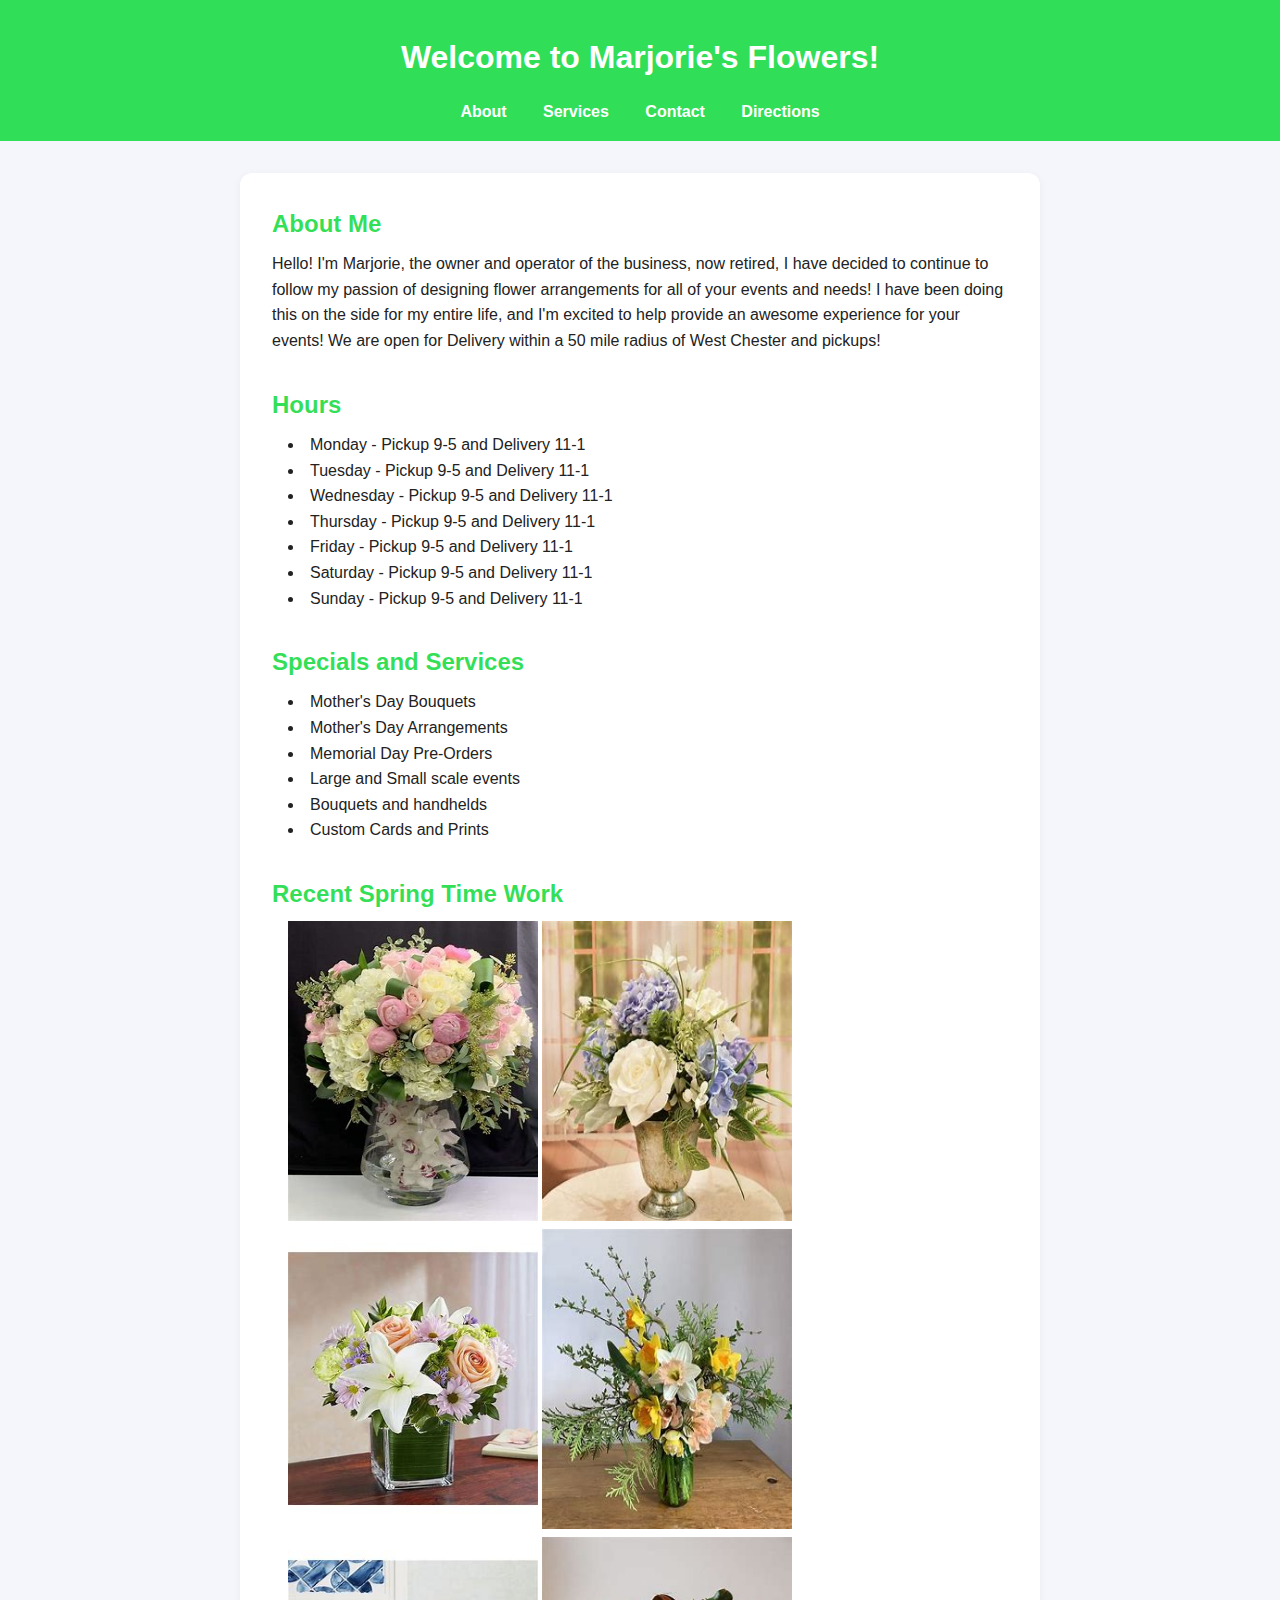
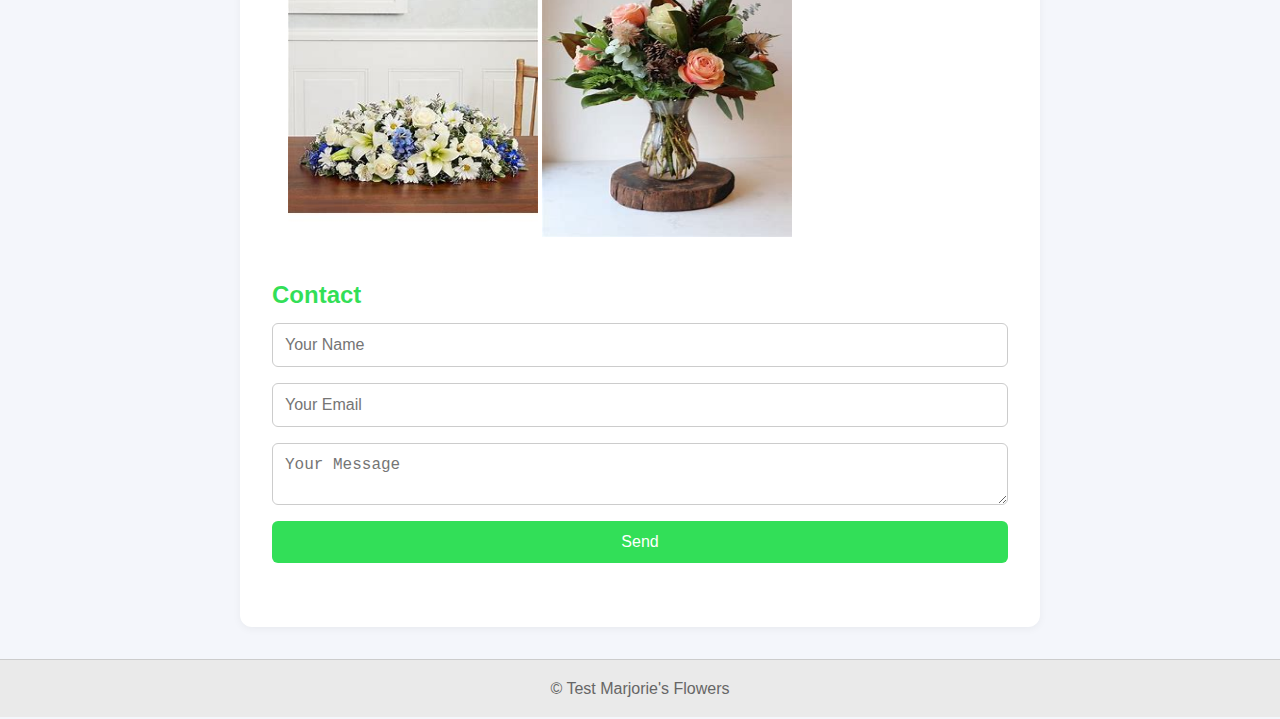
<file: Index.html>
<!DOCTYPE html>
<html lang="en">
<head>
  <meta charset="UTF-8">
  <meta name="viewport" content="width=device-width, initial-scale=1.0">
  <title>Marjorie's Flowers</title>
  <link rel="stylesheet" href="stylessamp.css">
  <link rel="apple-touch-icon" sizes="180x180" href="/apple-touch-icon.png">
  <link rel="icon" type="image/png" sizes="32x32" href="/favicon-32x32.png">
  <link rel="icon" type="image/png" sizes="16x16" href="/favicon-16x16.png">
  <link rel="manifest" href="/site.webmanifest">
</head>
<body>
  <header>
    <h1>Welcome to Marjorie's Flowers!</h1>
    <nav>
      <a href="#about">About</a>
      <a href="#services">Services</a>
      <a href="#contact">Contact</a>
      <a href="Directions.html">Directions</a>
    </nav>
  </header>
  <main>
    <section id="about">
      <h2>About Me</h2>
      <p>Hello! I'm Marjorie, the owner and operator of the business, now retired, I have decided to continue to follow my passion of designing flower arrangements for all of your events and needs! I have been doing this on the side for my entire life, and I'm excited to help provide an awesome experience for your events! We are open for Delivery within a 50 mile radius of West Chester and pickups! 
    </section>
    <section id="hours">
        <h2>Hours</h2>
        <ul>
          <li>Monday - Pickup 9-5 and Delivery 11-1</li>
         <li>Tuesday - Pickup 9-5 and Delivery 11-1</li>
         <li>Wednesday - Pickup 9-5 and Delivery 11-1</li>
         <li>Thursday - Pickup 9-5 and Delivery 11-1</li>
         <li>Friday - Pickup 9-5 and Delivery 11-1</li>
         <li>Saturday - Pickup 9-5 and Delivery 11-1</li>
         <li>Sunday - Pickup 9-5 and Delivery 11-1</li>
        </ul>
      </section>
    <section id="services">
      <h2>Specials and Services</h2>
      <ul>
        <li>Mother's Day Bouquets</li>
        <li>Mother's Day Arrangements</li>
        <li>Memorial Day Pre-Orders</li>
        <li>Large and Small scale events</li>
        <li>Bouquets and handhelds</li>
        <li>Custom Cards and Prints</li>

      </ul>
    </section>
    <section id="portfolio">
        <h2>Recent Spring Time Work</h2>
        <ul>
            <img src="flowers1arrangement.jpg" width="250" height="300">
            <img src="flowers2arrangement.jpg" width="250" height="300">
            <img src="flowers3arrangement.jpg" width="250" height="300">
            <img src="flowers4arrangement.jpg" width="250" height="300">
            <img src="flowers5arrangement.jpg" width="250" height="300">
            <img src="flowers6arrangement.jpg" width="250" height="300">
        </ul>
      </section>

    <section id="contact">
      <h2>Contact</h2>
      <form>
        <input type="text" placeholder="Your Name" required>
        <input type="email" placeholder="Your Email" required>
        <textarea placeholder="Your Message" required></textarea>
        <button type="submit">Send</button>
      </form>
    </section>
  </main>
  <footer>
    <p>&copy; Test Marjorie's Flowers </p>
  </footer>
</body>
</html>
</file>
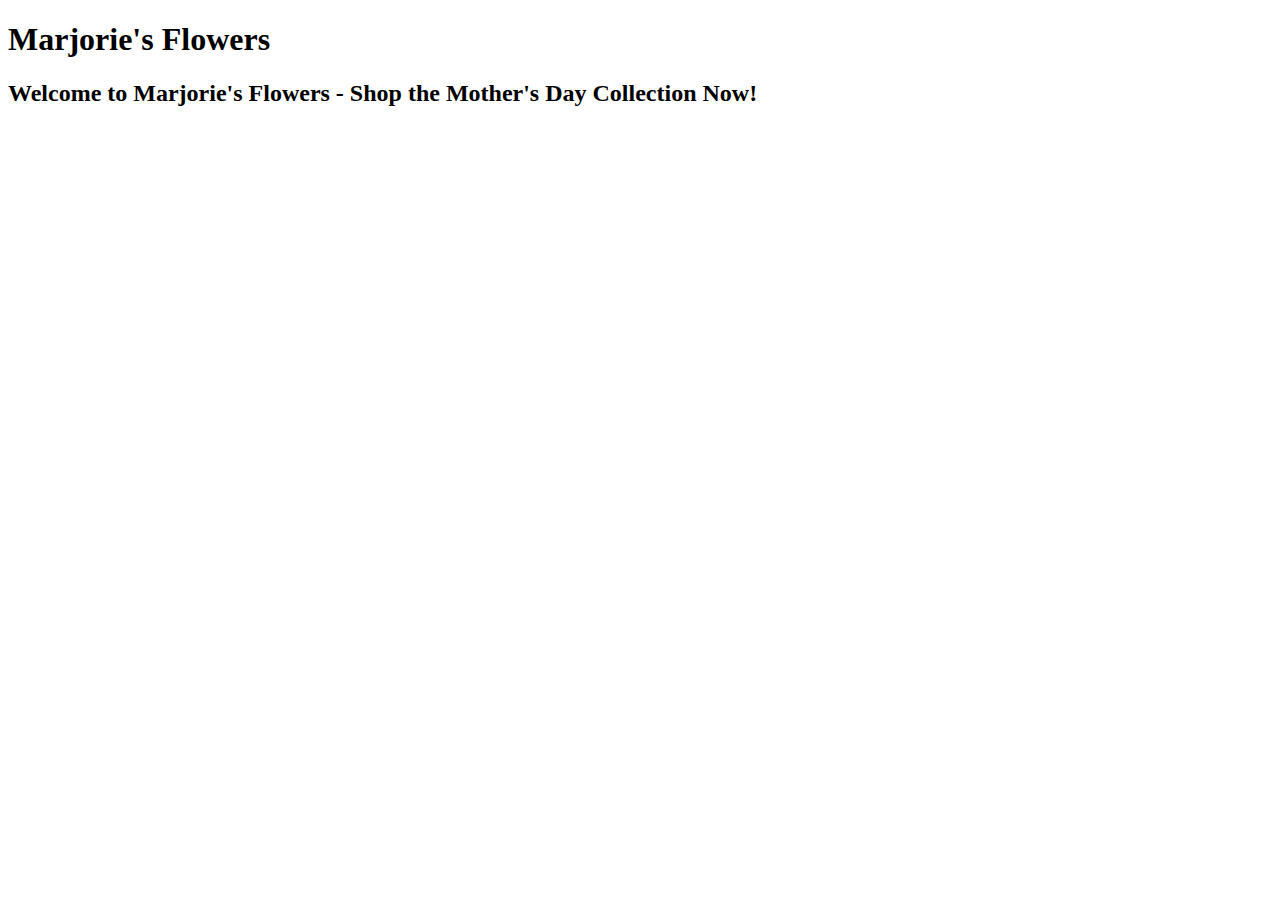
<file: old/Index.html>
<!DOCTYPE html>
<html lang="en">
<head>
    <meta charset="UTF-8">
    <meta name="viewport" content="width=device-width, initial-scale=1.0">
    <textalign: center> </textalign:>
    <title>Marjorie's Flowers</title>

</head>
<body>
    <h1> Marjorie's Flowers</h1>
    <h2> Welcome to Marjorie's Flowers - Shop the Mother's Day Collection Now!</h2>
</file>
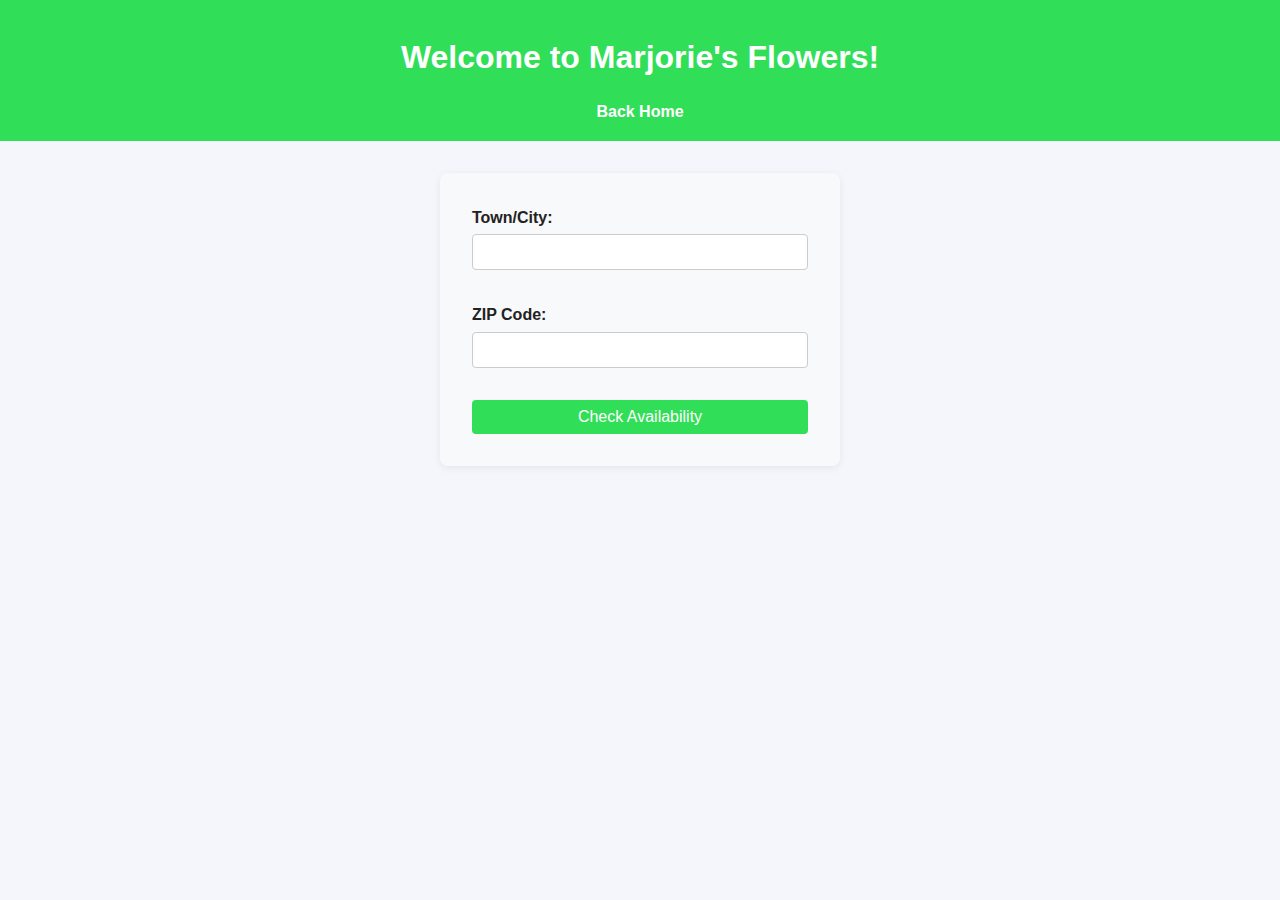
<file: Directions.html>
<!DOCTYPE html>
<html lang="en">
<head>
  <meta charset="UTF-8">
  <meta name="viewport" content="width=device-width, initial-scale=1.0">
  <title>Marjorie's Flowers</title>
  <link rel="stylesheet" href="stylessamp.css">
  <link rel="icon" type="image/png" href="/Favicon/favicon-16x16">
</head>
<body>
  <header>
    <h1>Welcome to Marjorie's Flowers!</h1>
    <nav>
      <a href="IndexSamp.html">Back Home</a>
    </nav>
  </header>
  <style>
    .location-checker {
      max-width: 400px;
      margin: 2rem auto;
      padding: 2rem;
      background: #f8f9fa;
      border-radius: 8px;
      box-shadow: 0 2px 8px rgba(0,0,0,0.07);
    }
    .form-group {
      margin-bottom: 1rem;
    }
    label {
      font-weight: bold;
    }
    input {
      width: 100%;
      padding: 0.5rem;
      margin-top: 0.25rem;
      border-radius: 4px;
      border: 1px solid #ccc;
    }
    button {
      padding: 0.5rem 1rem;
      background: #03d831cf;
      color: #fff;
      border: none;
      border-radius: 4px;
      cursor: pointer;
      font-size: 1rem;
    }
    #result {
      margin-top: 1rem;
      padding: 1rem;
      border-radius: 4px;
      display: none;
      font-weight: bold;
      text-align: center;
    }
    .within-range {
      background: #d4edda;
      color: #155724;
      border: 1px solid #c3e6cb;
    }
    .out-of-range {
      background: #f8d7da;
      color: #721c24;
      border: 1px solid #f5c6cb;
    }
  </style>
</head>
<body>
  <div class="location-checker">
    <form id="locationForm">
      <div class="form-group">
        <label for="city">Town/City:</label>
        <input type="text" id="city" required>
      </div>
      <div class="form-group">
        <label for="zip">ZIP Code:</label>
        <input type="text" id="zip" required>
      </div>
      <button type="submit">Check Availability</button>
    </form>
    <div id="result"></div>
  </div>
  <script>
    
    const validZips = [
      "19380", "19382", "19383", "19335", "19341", "19342", "19355", "19301",
      "19063", "19073", "19087", "19333", "19064", "19008", "19014", "19061",
      "19460", "19425", "19468", "19426", "19403", "19406", "19401", "19010"
     
    ];

    document.getElementById('locationForm').addEventListener('submit', function(e) {
      e.preventDefault();
      const zip = document.getElementById('zip').value.trim();
      const result = document.getElementById('result');
      result.style.display = 'block';

      if (validZips.includes(zip)) {
        result.className = 'within-range';
        result.innerHTML = 'Within Range! :)';
      } else {
        result.className = 'out-of-range';
        result.innerHTML = 'Sorry, Out of Range. Delivery Unavailable.';
      }
    });
  </script>
</body>
</html>
</file>
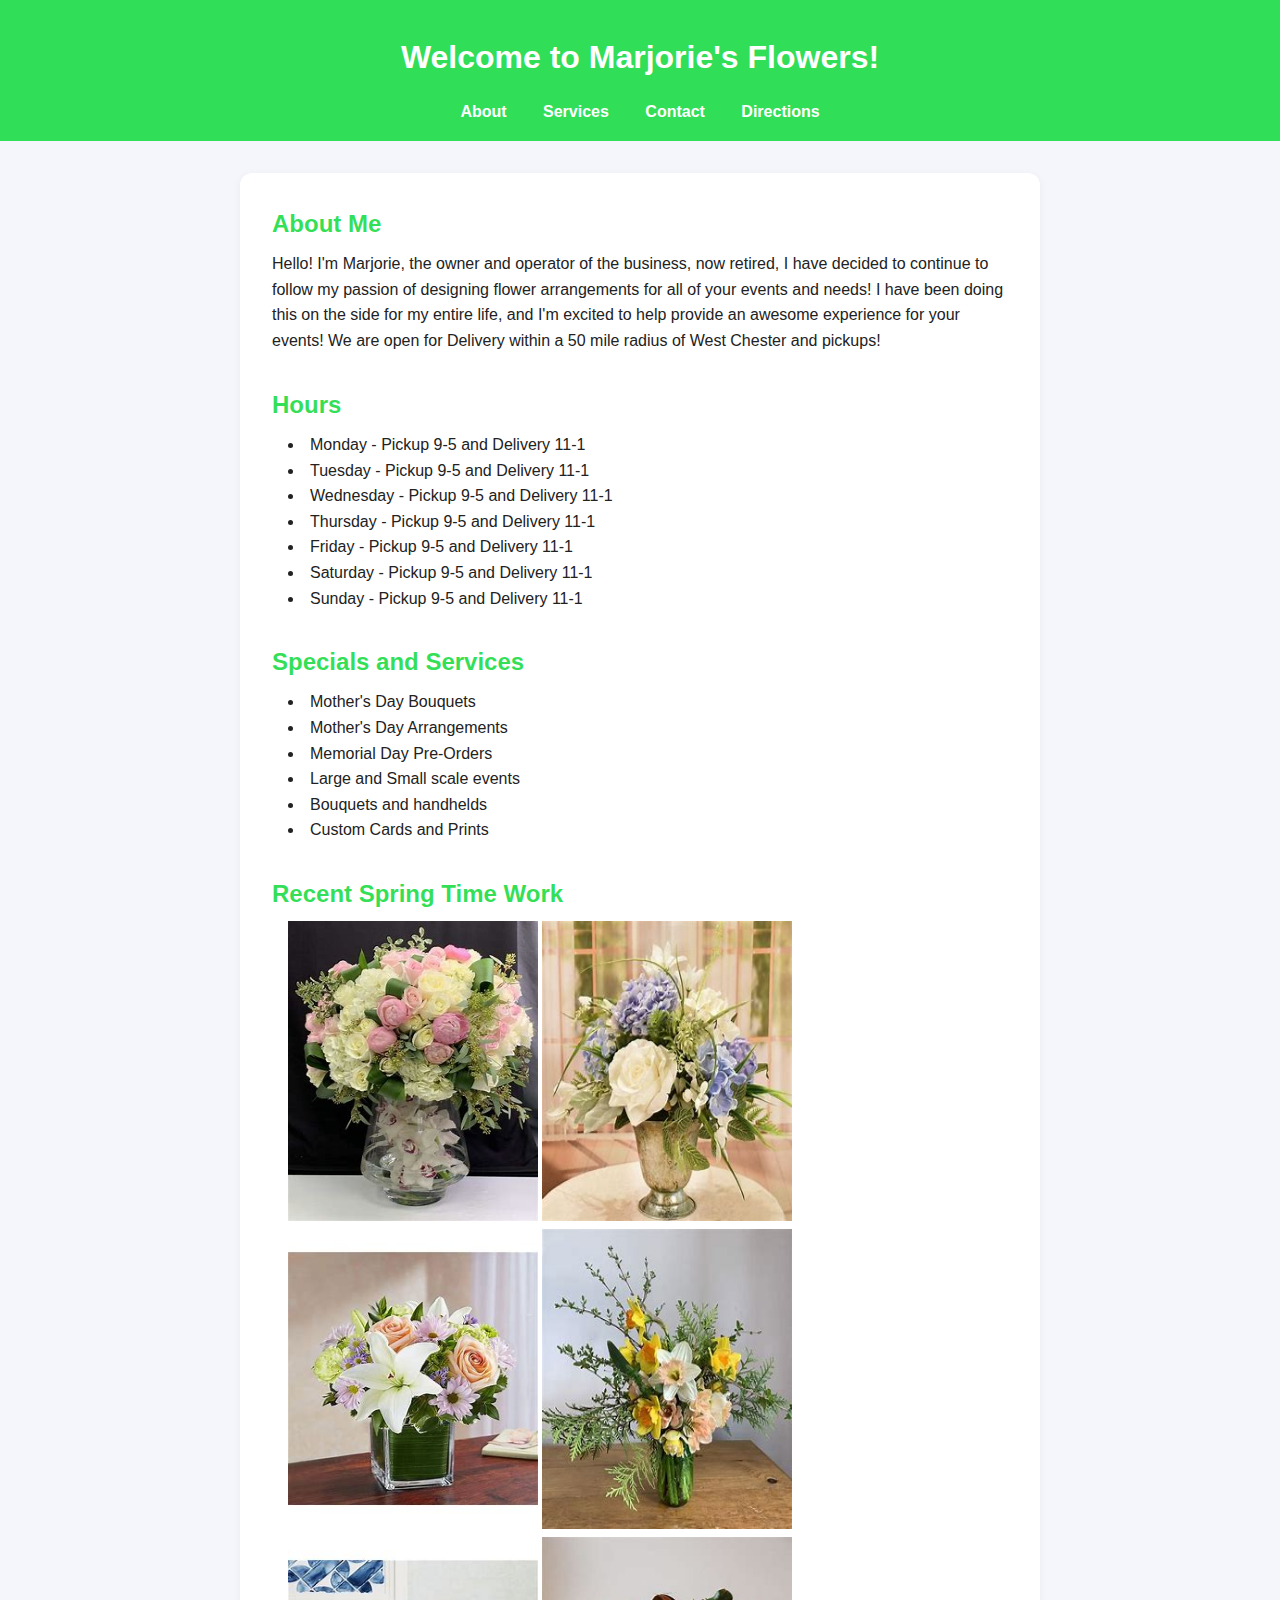
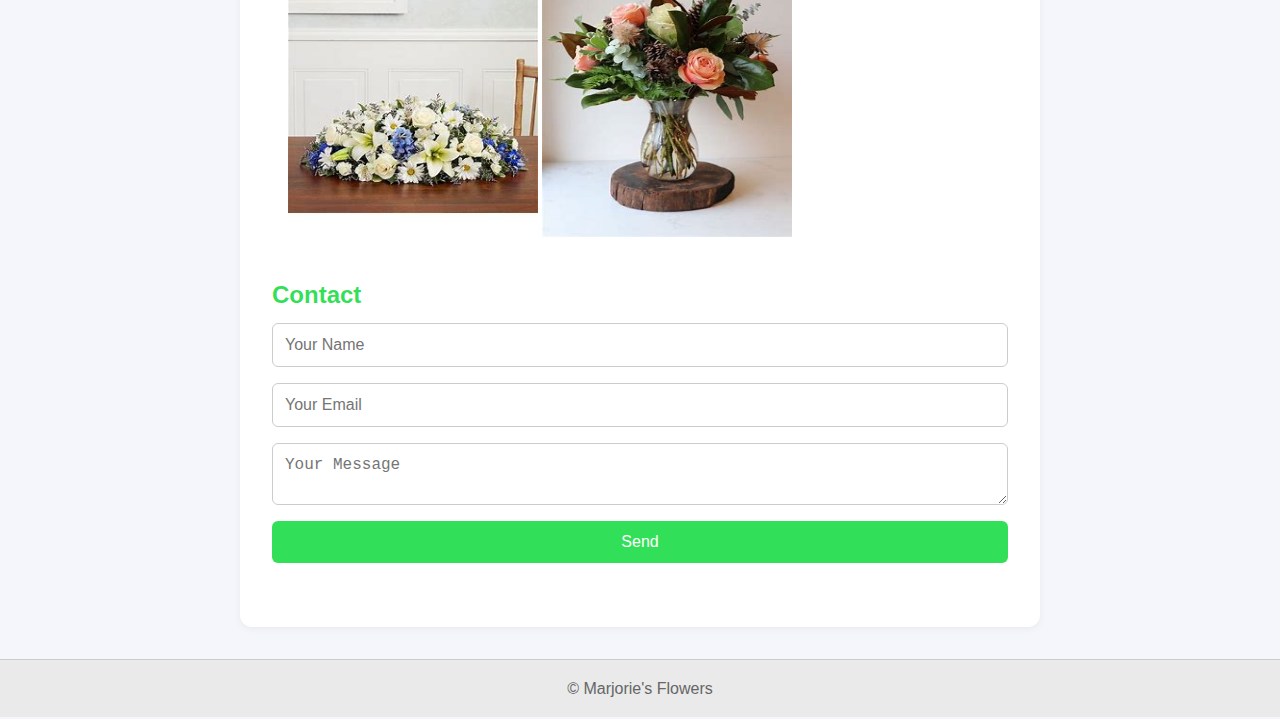
<file: IndexSamp.html>
<!DOCTYPE html>
<html lang="en">
<head>
  <meta charset="UTF-8">
  <meta name="viewport" content="width=device-width, initial-scale=1.0">
  <title>Marjorie's Flowers</title>
  <link rel="stylesheet" href="stylessamp.css">
  <link rel="apple-touch-icon" sizes="180x180" href="/apple-touch-icon.png">
  <link rel="icon" type="image/png" sizes="32x32" href="/favicon-32x32.png">
  <link rel="icon" type="image/png" sizes="16x16" href="/favicon-16x16.png">
  <link rel="manifest" href="/site.webmanifest">
</head>
<body>
  <header>
    <h1>Welcome to Marjorie's Flowers!</h1>
    <nav>
      <a href="#about">About</a>
      <a href="#services">Services</a>
      <a href="#contact">Contact</a>
      <a href="Directions.html">Directions</a>
    </nav>
  </header>
  <main>
    <section id="about">
      <h2>About Me</h2>
      <p>Hello! I'm Marjorie, the owner and operator of the business, now retired, I have decided to continue to follow my passion of designing flower arrangements for all of your events and needs! I have been doing this on the side for my entire life, and I'm excited to help provide an awesome experience for your events! We are open for Delivery within a 50 mile radius of West Chester and pickups! 
    </section>
    <section id="hours">
        <h2>Hours</h2>
        <ul>
          <li>Monday - Pickup 9-5 and Delivery 11-1</li>
         <li>Tuesday - Pickup 9-5 and Delivery 11-1</li>
         <li>Wednesday - Pickup 9-5 and Delivery 11-1</li>
         <li>Thursday - Pickup 9-5 and Delivery 11-1</li>
         <li>Friday - Pickup 9-5 and Delivery 11-1</li>
         <li>Saturday - Pickup 9-5 and Delivery 11-1</li>
         <li>Sunday - Pickup 9-5 and Delivery 11-1</li>
        </ul>
      </section>
    <section id="services">
      <h2>Specials and Services</h2>
      <ul>
        <li>Mother's Day Bouquets</li>
        <li>Mother's Day Arrangements</li>
        <li>Memorial Day Pre-Orders</li>
        <li>Large and Small scale events</li>
        <li>Bouquets and handhelds</li>
        <li>Custom Cards and Prints</li>

      </ul>
    </section>
    <section id="portfolio">
        <h2>Recent Spring Time Work</h2>
        <ul>
            <img src="flowers1arrangement.jpg" alt ="Description of photo" width="250" height="300">
            <img src="flowers2arrangement.jpg" alt ="Description of photo" width="250" height="300">
            <img src="flowers3arrangement.jpg" alt ="Description of photo" width="250" height="300">
            <img src="flowers4arrangement.jpg" alt ="Description of photo" width="250" height="300">
            <img src="flowers5arrangement.jpg" alt ="Description of photo" width="250" height="300">
            <img src="flowers6arrangement.jpg" alt ="Description of photo" width="250" height="300">
        </ul>
      </section>

    <section id="contact">
      <h2>Contact</h2>
      <form>
        <input type="text" placeholder="Your Name" required>
        <input type="email" placeholder="Your Email" required>
        <textarea placeholder="Your Message" required></textarea>
        <button type="submit">Send</button>
      </form>
    </section>
  </main>
  <footer>
    <p>&copy; Marjorie's Flowers </p>
  </footer>
</body>
</html>
</file>
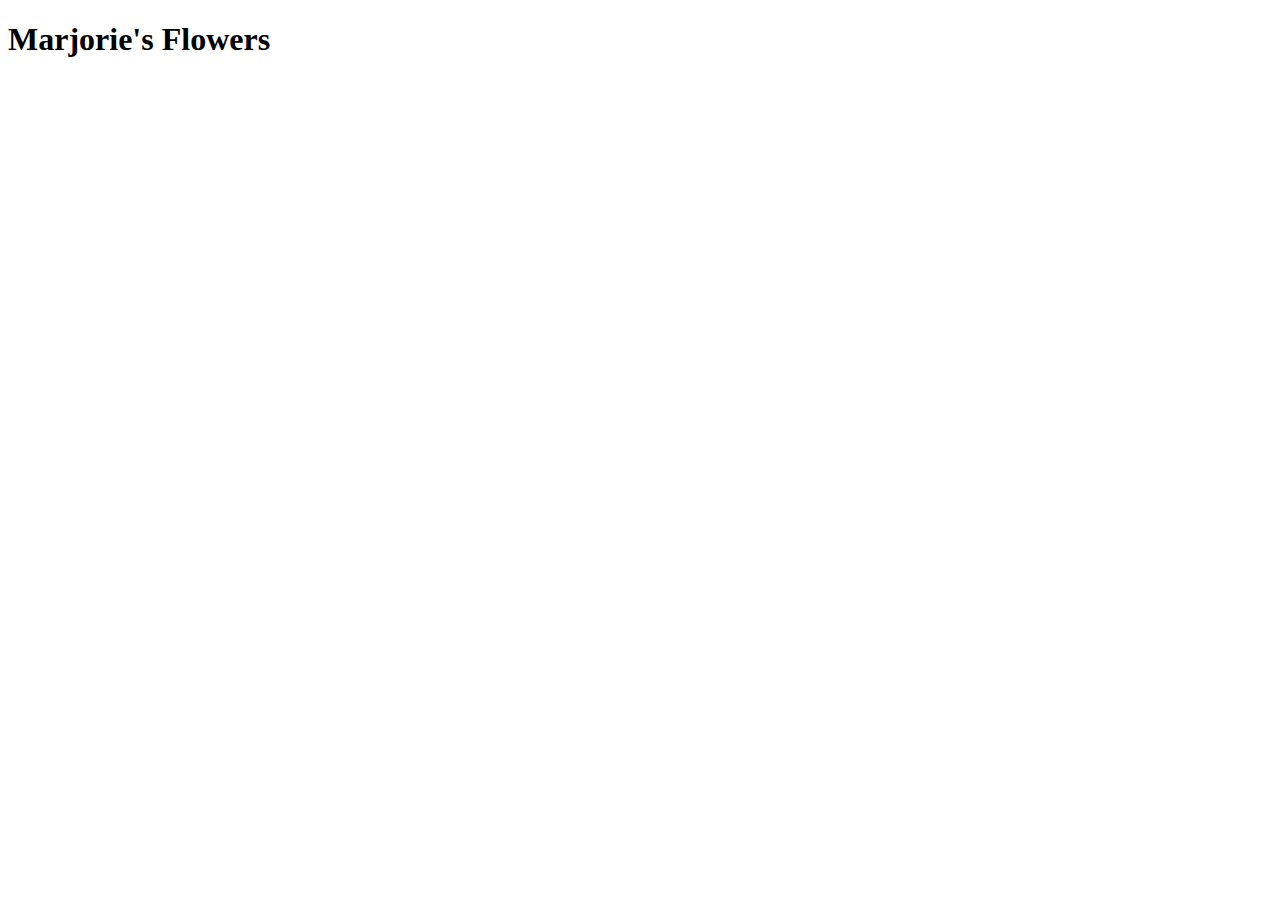
<file: old/Exam 2.html>
<!DOCTYPE html>
<html lang="en">
<head>
    <meta charset="UTF-8">
    <meta name="viewport" content="width=device-width, initial-scale=1.0">
    <title> Good Luck Exam 2 </title>
</head>
<body>
    <h1> Marjorie's Flowers</h1>
</body>
</html>
</file>
<file: stylessamp.css>
/* Reset some default styles */
* {
  margin: 0;
  padding: 0;
  box-sizing: border-box;
}

body {
  font-family: 'Segoe UI', Arial, sans-serif;
  background: #f4f6fb;
  color: #222;
  line-height: 1.6;
}

header {
  background: #03d831cf;
  color: #fff;
  padding: 2rem 0 1rem 0;
  text-align: center;
}

header nav {
  margin-top: 1rem;
}

header nav a {
  color: #fff;
  text-decoration: none;
  margin: 0 1rem;
  font-weight: bold;
  transition: color 0.2s;
}

header nav a:hover {
  color: #FFD700;
}

main {
  max-width: 800px;
  margin: 2rem auto;
  padding: 2rem;
  background: #fff;
  border-radius: 12px;
  box-shadow: 0 2px 8px rgba(0,0,0,0.05);
}

section {
  margin-bottom: 2rem;
}

h2 {
  color: #03d831cf;
  margin-bottom: 0.5rem;
}

ul {
  list-style: disc inside;
  margin-left: 1rem;
}

form {
  display: flex;
  flex-direction: column;
  gap: 1rem;
}

input, textarea {
  padding: 0.75rem;
  border: 1px solid #ccc;
  border-radius: 6px;
  font-size: 1rem;
}

button {
  background: #03d831cf;
  color: #fff;
  border: none;
  padding: 0.75rem;
  border-radius: 6px;
  font-size: 1rem;
  cursor: pointer;
  transition: background 0.2s;
}

button:hover {
  background: #03d831cf;
}

footer {
  text-align: center;
  padding: 1rem 0;
  background: #eaeaea;
  color: #666;
  margin-top: 2rem;
  border-top: 1px solid #ccc;
}
</file>
